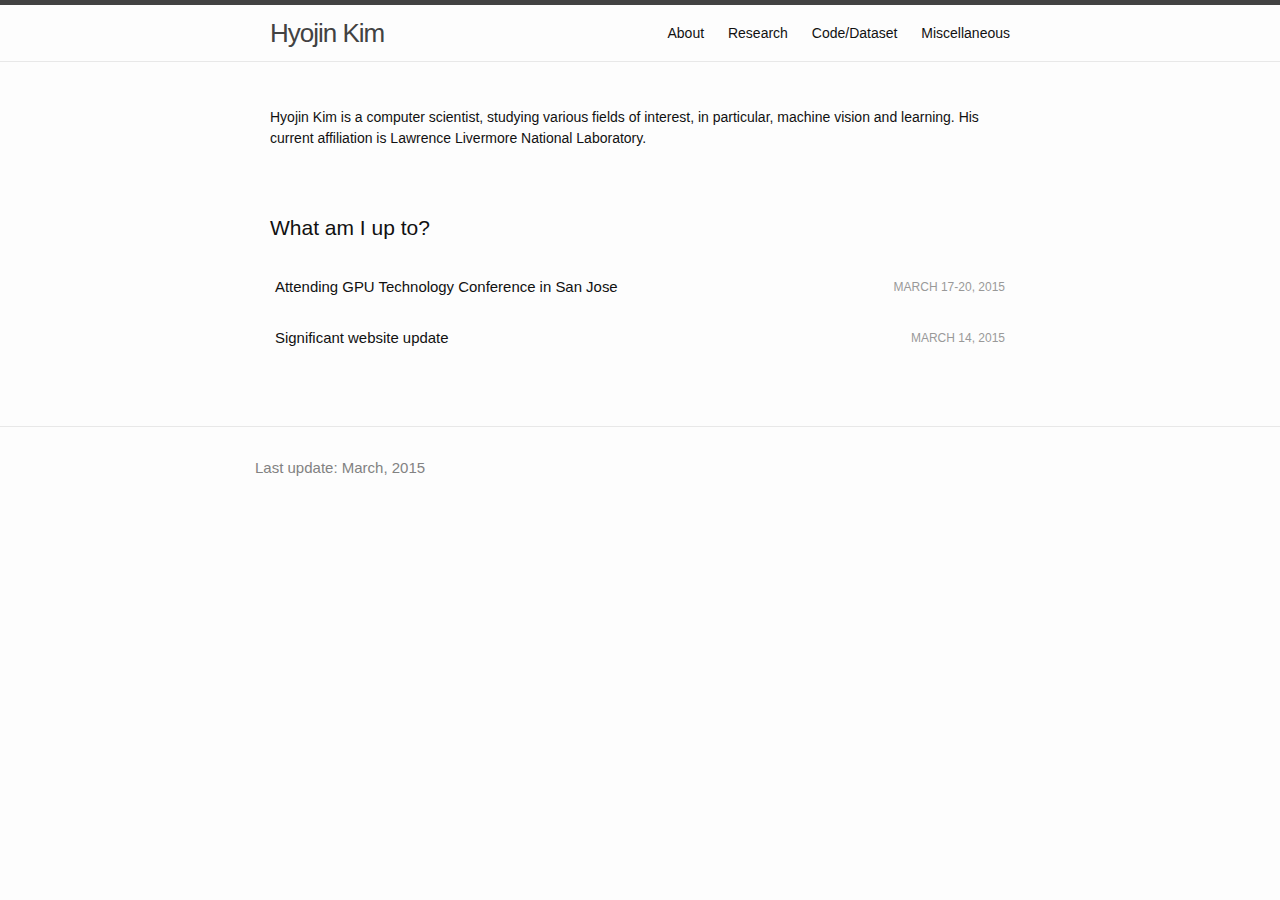
<file: index.htm>
<!DOCTYPE html>
<html><head>
<meta http-equiv="content-type" content="text/html; charset=UTF-8">
    <meta charset="utf-8">
    <meta name="viewport" content="width=device-width initial-scale=1">
    <meta http-equiv="X-UA-Compatible" content="IE=edge">

    <title>Hyojin Kim</title>
    <meta name="description" content="">

    <link rel="stylesheet" href="css/main.css">
    <script type="text/javascript" src="css/MathJax.js"></script>
<style type="text/css">.MathJax_Hover_Frame {border-radius: .25em; -webkit-border-radius: .25em; -moz-border-radius: .25em; -khtml-border-radius: .25em; box-shadow: 0px 0px 15px #83A; -webkit-box-shadow: 0px 0px 15px #83A; -moz-box-shadow: 0px 0px 15px #83A; -khtml-box-shadow: 0px 0px 15px #83A; border: 1px solid #A6D ! important; display: inline-block; position: absolute}
.MathJax_Hover_Arrow {position: absolute; width: 15px; height: 11px; cursor: pointer}
</style><style type="text/css">#MathJax_About {position: fixed; left: 50%; width: auto; text-align: center; border: 3px outset; padding: 1em 2em; background-color: #DDDDDD; color: black; cursor: default; font-family: message-box; font-size: 120%; font-style: normal; text-indent: 0; text-transform: none; line-height: normal; letter-spacing: normal; word-spacing: normal; word-wrap: normal; white-space: nowrap; float: none; z-index: 201; border-radius: 15px; -webkit-border-radius: 15px; -moz-border-radius: 15px; -khtml-border-radius: 15px; box-shadow: 0px 10px 20px #808080; -webkit-box-shadow: 0px 10px 20px #808080; -moz-box-shadow: 0px 10px 20px #808080; -khtml-box-shadow: 0px 10px 20px #808080; filter: progid:DXImageTransform.Microsoft.dropshadow(OffX=2, OffY=2, Color='gray', Positive='true')}
.MathJax_Menu {position: absolute; background-color: white; color: black; width: auto; padding: 5px 0px; border: 1px solid #CCCCCC; margin: 0; cursor: default; font: menu; text-align: left; text-indent: 0; text-transform: none; line-height: normal; letter-spacing: normal; word-spacing: normal; word-wrap: normal; white-space: nowrap; float: none; z-index: 201; border-radius: 5px; -webkit-border-radius: 5px; -moz-border-radius: 5px; -khtml-border-radius: 5px; box-shadow: 0px 10px 20px #808080; -webkit-box-shadow: 0px 10px 20px #808080; -moz-box-shadow: 0px 10px 20px #808080; -khtml-box-shadow: 0px 10px 20px #808080; filter: progid:DXImageTransform.Microsoft.dropshadow(OffX=2, OffY=2, Color='gray', Positive='true')}
.MathJax_MenuItem {padding: 1px 2em; background: transparent}
.MathJax_MenuArrow {position: absolute; right: .5em; color: #666666}
.MathJax_MenuActive .MathJax_MenuArrow {color: white}
.MathJax_MenuArrow.RTL {left: .5em; right: auto}
.MathJax_MenuCheck {position: absolute; left: .7em}
.MathJax_MenuCheck.RTL {right: .7em; left: auto}
.MathJax_MenuRadioCheck {position: absolute; left: .7em}
.MathJax_MenuRadioCheck.RTL {right: .7em; left: auto}
.MathJax_MenuLabel {padding: 1px 2em 3px 1.33em; font-style: italic}
.MathJax_MenuRule {border-top: 1px solid #DDDDDD; margin: 4px 3px}
.MathJax_MenuDisabled {color: GrayText}
.MathJax_MenuActive {background-color: #606872; color: white}
.MathJax_Menu_Close {position: absolute; width: 31px; height: 31px; top: -15px; left: -15px}
</style><style type="text/css">.MathJax_Preview .MJXc-math {color: inherit!important}
</style><style type="text/css">#MathJax_Zoom {position: absolute; background-color: #F0F0F0; overflow: auto; display: block; z-index: 301; padding: .5em; border: 1px solid black; margin: 0; font-weight: normal; font-style: normal; text-align: left; text-indent: 0; text-transform: none; line-height: normal; letter-spacing: normal; word-spacing: normal; word-wrap: normal; white-space: nowrap; float: none; box-shadow: 5px 5px 15px #AAAAAA; -webkit-box-shadow: 5px 5px 15px #AAAAAA; -moz-box-shadow: 5px 5px 15px #AAAAAA; -khtml-box-shadow: 5px 5px 15px #AAAAAA; filter: progid:DXImageTransform.Microsoft.dropshadow(OffX=2, OffY=2, Color='gray', Positive='true')}
#MathJax_ZoomOverlay {position: absolute; left: 0; top: 0; z-index: 300; display: inline-block; width: 100%; height: 100%; border: 0; padding: 0; margin: 0; background-color: white; opacity: 0; filter: alpha(opacity=0)}
#MathJax_ZoomFrame {position: relative; display: inline-block; height: 0; width: 0}
#MathJax_ZoomEventTrap {position: absolute; left: 0; top: 0; z-index: 302; display: inline-block; border: 0; padding: 0; margin: 0; background-color: white; opacity: 0; filter: alpha(opacity=0)}
</style><style type="text/css">.MathJax_Preview {color: #888}
#MathJax_Message {position: fixed; left: 1px; bottom: 2px; background-color: #E6E6E6; border: 1px solid #959595; margin: 0px; padding: 2px 8px; z-index: 102; color: black; font-size: 80%; width: auto; white-space: nowrap}
#MathJax_MSIE_Frame {position: absolute; top: 0; left: 0; width: 0px; z-index: 101; border: 0px; margin: 0px; padding: 0px}
.MathJax_Error {color: #CC0000; font-style: italic}
</style><style type="text/css">.MJXc-script {font-size: .8em}
.MJXc-right {-webkit-transform-origin: right; -moz-transform-origin: right; -ms-transform-origin: right; -o-transform-origin: right; transform-origin: right}
.MJXc-bold {font-weight: bold}
.MJXc-italic {font-style: italic}
.MJXc-scr {font-family: MathJax_Script,'Times New Roman',Times,STIXGeneral,serif}
.MJXc-frak {font-family: MathJax_Fraktur,'Times New Roman',Times,STIXGeneral,serif}
.MJXc-sf {font-family: MathJax_SansSerif,'Times New Roman',Times,STIXGeneral,serif}
.MJXc-cal {font-family: MathJax_Caligraphic,'Times New Roman',Times,STIXGeneral,serif}
.MJXc-mono {font-family: MathJax_Typewriter,'Times New Roman',Times,STIXGeneral,serif}
.MJXc-largeop {font-size: 150%}
.MJXc-largeop.MJXc-int {vertical-align: -.2em}
.MJXc-math {display: inline-block; line-height: 1.2; text-indent: 0; font-family: 'Times New Roman',Times,STIXGeneral,serif; white-space: nowrap; border-collapse: collapse}
.MJXc-display {display: block; text-align: center; margin: 1em 0}
.MJXc-math span {display: inline-block}
.MJXc-box {display: block!important; text-align: center}
.MJXc-box:after {content: " "}
.MJXc-rule {display: block!important; margin-top: .1em}
.MJXc-char {display: block!important}
.MJXc-mo {margin: 0 .15em}
.MJXc-mfrac {margin: 0 .125em; vertical-align: .25em}
.MJXc-denom {display: inline-table!important; width: 100%}
.MJXc-denom > * {display: table-row!important}
.MJXc-surd {vertical-align: top}
.MJXc-surd > * {display: block!important}
.MJXc-script-box > *  {display: table!important; height: 50%}
.MJXc-script-box > * > * {display: table-cell!important; vertical-align: top}
.MJXc-script-box > *:last-child > * {vertical-align: bottom}
.MJXc-script-box > * > * > * {display: block!important}
.MJXc-mphantom {visibility: hidden}
.MJXc-munderover {display: inline-table!important}
.MJXc-over {display: inline-block!important; text-align: center}
.MJXc-over > * {display: block!important}
.MJXc-munderover > * {display: table-row!important}
.MJXc-mtable {vertical-align: .25em; margin: 0 .125em}
.MJXc-mtable > * {display: inline-table!important; vertical-align: middle}
.MJXc-mtr {display: table-row!important}
.MJXc-mtd {display: table-cell!important; text-align: center; padding: .5em 0 0 .5em}
.MJXc-mtr > .MJXc-mtd:first-child {padding-left: 0}
.MJXc-mtr:first-child > .MJXc-mtd {padding-top: 0}
.MJXc-mlabeledtr {display: table-row!important}
.MJXc-mlabeledtr > .MJXc-mtd:first-child {padding-left: 0}
.MJXc-mlabeledtr:first-child > .MJXc-mtd {padding-top: 0}
.MJXc-merror {background-color: #FFFF88; color: #CC0000; border: 1px solid #CC0000; padding: 1px 3px; font-style: normal; font-size: 90%}
.MJXc-scale0 {-webkit-transform: scaleX(.0); -moz-transform: scaleX(.0); -ms-transform: scaleX(.0); -o-transform: scaleX(.0); transform: scaleX(.0)}
.MJXc-scale1 {-webkit-transform: scaleX(.1); -moz-transform: scaleX(.1); -ms-transform: scaleX(.1); -o-transform: scaleX(.1); transform: scaleX(.1)}
.MJXc-scale2 {-webkit-transform: scaleX(.2); -moz-transform: scaleX(.2); -ms-transform: scaleX(.2); -o-transform: scaleX(.2); transform: scaleX(.2)}
.MJXc-scale3 {-webkit-transform: scaleX(.3); -moz-transform: scaleX(.3); -ms-transform: scaleX(.3); -o-transform: scaleX(.3); transform: scaleX(.3)}
.MJXc-scale4 {-webkit-transform: scaleX(.4); -moz-transform: scaleX(.4); -ms-transform: scaleX(.4); -o-transform: scaleX(.4); transform: scaleX(.4)}
.MJXc-scale5 {-webkit-transform: scaleX(.5); -moz-transform: scaleX(.5); -ms-transform: scaleX(.5); -o-transform: scaleX(.5); transform: scaleX(.5)}
.MJXc-scale6 {-webkit-transform: scaleX(.6); -moz-transform: scaleX(.6); -ms-transform: scaleX(.6); -o-transform: scaleX(.6); transform: scaleX(.6)}
.MJXc-scale7 {-webkit-transform: scaleX(.7); -moz-transform: scaleX(.7); -ms-transform: scaleX(.7); -o-transform: scaleX(.7); transform: scaleX(.7)}
.MJXc-scale8 {-webkit-transform: scaleX(.8); -moz-transform: scaleX(.8); -ms-transform: scaleX(.8); -o-transform: scaleX(.8); transform: scaleX(.8)}
.MJXc-scale9 {-webkit-transform: scaleX(.9); -moz-transform: scaleX(.9); -ms-transform: scaleX(.9); -o-transform: scaleX(.9); transform: scaleX(.9)}
.MathJax_CHTML .noError {vertical-align: ; font-size: 90%; text-align: left; color: black; padding: 1px 3px; border: 1px solid}
</style></head>


  <body><div style="display: none;" id="MathJax_Message"></div>

    <header class="site-header">

  <div class="wrapper">

    <a class="site-title" href="index.htm">Hyojin Kim</a>

    <nav class="site-nav">
      <a href="#" class="menu-icon">
        <svg viewBox="0 0 18 15">
          <path fill="#424242" d="M18,1.484c0,0.82-0.665,1.484-1.484,1.484H1.484C0.665,2.969,0,2.304,0,1.484l0,0C0,0.665,0.665,0,1.484,0 h15.031C17.335,0,18,0.665,18,1.484L18,1.484z"></path>
          <path fill="#424242" d="M18,7.516C18,8.335,17.335,9,16.516,9H1.484C0.665,9,0,8.335,0,7.516l0,0c0-0.82,0.665-1.484,1.484-1.484 h15.031C17.335,6.031,18,6.696,18,7.516L18,7.516z"></path>
          <path fill="#424242" d="M18,13.516C18,14.335,17.335,15,16.516,15H1.484C0.665,15,0,14.335,0,13.516l0,0 c0-0.82,0.665-1.484,1.484-1.484h15.031C17.335,12.031,18,12.696,18,13.516L18,13.516z"></path>
        </svg>
      </a>

      <div class="trigger">
          
          <a class="page-link" href="about.htm">About</a>
          
          <a class="page-link" href="research.htm">Research</a>
          
          <a class="page-link" href="resource.htm">Code/Dataset</a>
        
          <a class="page-link" href="misc.htm">Miscellaneous</a>
        
      </div>
    </nav>

  </div>

</header>


      <div class="page-content">
          <div class="wrapper">
              <div class="home">

                  <h2></h2>
                  Hyojin Kim is a computer scientist, studying various fields of interest, in particular, machine vision and learning. His current affiliation is Lawrence Livermore National Laboratory.
                  
                  <br><br><br><br>
                  
                  <h2>What am I up to?</h2>
                  <ul class="listing">
                      <li>
                          <span>March 17-20, 2015</span>
                          <h5>Attending GPU Technology Conference in San Jose</h5>
                      </li>
                      
                      <li>
                          <span>March 14, 2015</span>
                          <h5>Significant website update</h5>
                      </li>
                      
                  </ul>
              </div>
              
          </div>
      </div>

      <footer class="site-footer">
          
          <div class="wrapper">
              
              <div class="footer-col-wrapper">
                  <p> Last update: March, 2015 <p>
              </div>
          </div>
          
      </footer>
      
</body></html>
</file>
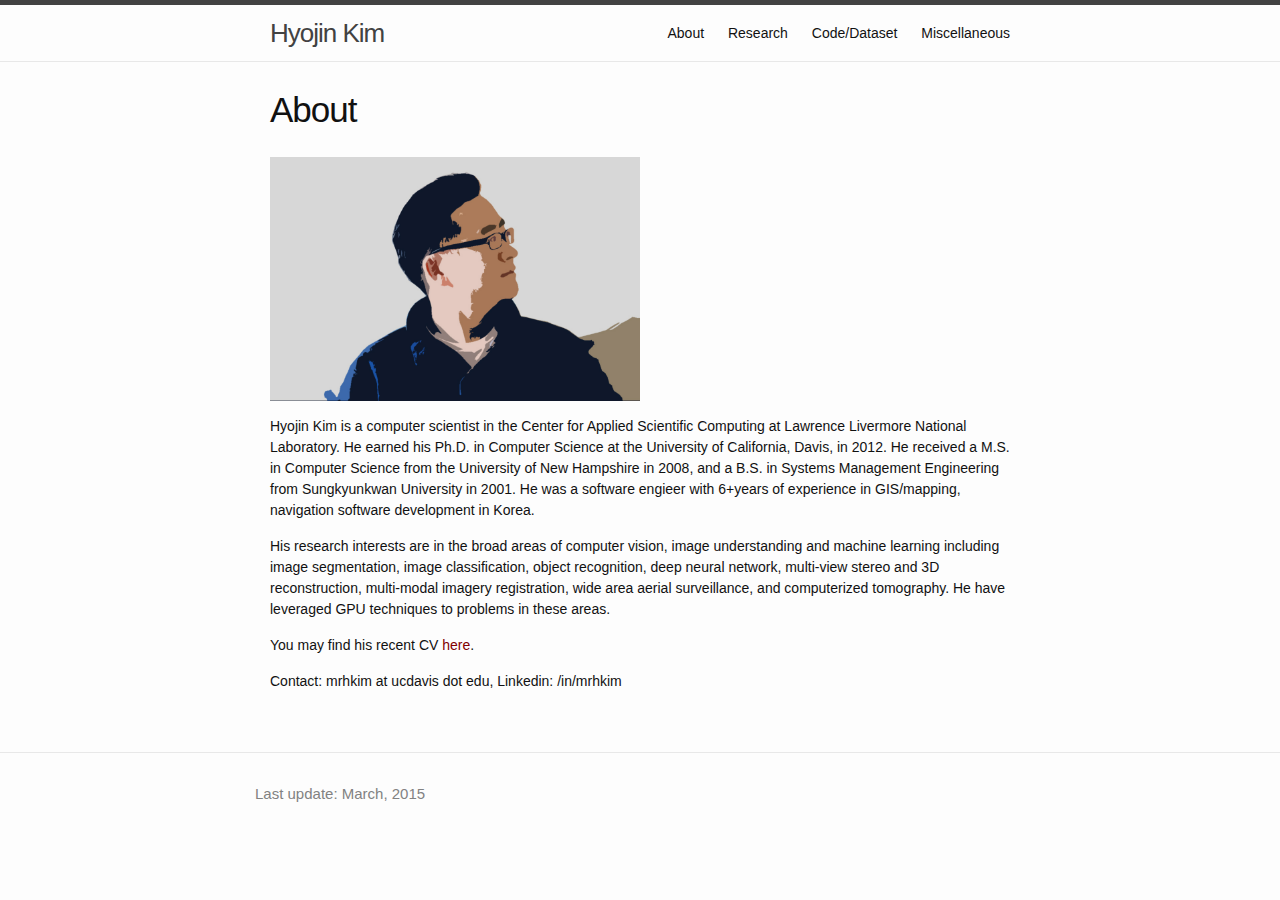
<file: about.htm>
<!DOCTYPE html>
<html><head>
<meta http-equiv="content-type" content="text/html; charset=UTF-8">
    <meta charset="utf-8">
    <meta name="viewport" content="width=device-width initial-scale=1">
    <meta http-equiv="X-UA-Compatible" content="IE=edge">

    <title>About</title>
    <meta name="description" content="">

    <link rel="stylesheet" href="css/main.css">
    <script type="text/javascript" src="css/MathJax.js"></script>
<style type="text/css">.MathJax_Hover_Frame {border-radius: .25em; -webkit-border-radius: .25em; -moz-border-radius: .25em; -khtml-border-radius: .25em; box-shadow: 0px 0px 15px #83A; -webkit-box-shadow: 0px 0px 15px #83A; -moz-box-shadow: 0px 0px 15px #83A; -khtml-box-shadow: 0px 0px 15px #83A; border: 1px solid #A6D ! important; display: inline-block; position: absolute}
.MathJax_Hover_Arrow {position: absolute; width: 15px; height: 11px; cursor: pointer}
</style><style type="text/css">#MathJax_About {position: fixed; left: 50%; width: auto; text-align: center; border: 3px outset; padding: 1em 2em; background-color: #DDDDDD; color: black; cursor: default; font-family: message-box; font-size: 120%; font-style: normal; text-indent: 0; text-transform: none; line-height: normal; letter-spacing: normal; word-spacing: normal; word-wrap: normal; white-space: nowrap; float: none; z-index: 201; border-radius: 15px; -webkit-border-radius: 15px; -moz-border-radius: 15px; -khtml-border-radius: 15px; box-shadow: 0px 10px 20px #808080; -webkit-box-shadow: 0px 10px 20px #808080; -moz-box-shadow: 0px 10px 20px #808080; -khtml-box-shadow: 0px 10px 20px #808080; filter: progid:DXImageTransform.Microsoft.dropshadow(OffX=2, OffY=2, Color='gray', Positive='true')}
.MathJax_Menu {position: absolute; background-color: white; color: black; width: auto; padding: 5px 0px; border: 1px solid #CCCCCC; margin: 0; cursor: default; font: menu; text-align: left; text-indent: 0; text-transform: none; line-height: normal; letter-spacing: normal; word-spacing: normal; word-wrap: normal; white-space: nowrap; float: none; z-index: 201; border-radius: 5px; -webkit-border-radius: 5px; -moz-border-radius: 5px; -khtml-border-radius: 5px; box-shadow: 0px 10px 20px #808080; -webkit-box-shadow: 0px 10px 20px #808080; -moz-box-shadow: 0px 10px 20px #808080; -khtml-box-shadow: 0px 10px 20px #808080; filter: progid:DXImageTransform.Microsoft.dropshadow(OffX=2, OffY=2, Color='gray', Positive='true')}
.MathJax_MenuItem {padding: 1px 2em; background: transparent}
.MathJax_MenuArrow {position: absolute; right: .5em; color: #666666}
.MathJax_MenuActive .MathJax_MenuArrow {color: white}
.MathJax_MenuArrow.RTL {left: .5em; right: auto}
.MathJax_MenuCheck {position: absolute; left: .7em}
.MathJax_MenuCheck.RTL {right: .7em; left: auto}
.MathJax_MenuRadioCheck {position: absolute; left: .7em}
.MathJax_MenuRadioCheck.RTL {right: .7em; left: auto}
.MathJax_MenuLabel {padding: 1px 2em 3px 1.33em; font-style: italic}
.MathJax_MenuRule {border-top: 1px solid #DDDDDD; margin: 4px 3px}
.MathJax_MenuDisabled {color: GrayText}
.MathJax_MenuActive {background-color: #606872; color: white}
.MathJax_Menu_Close {position: absolute; width: 31px; height: 31px; top: -15px; left: -15px}
</style><style type="text/css">.MathJax_Preview .MJXc-math {color: inherit!important}
</style><style type="text/css">#MathJax_Zoom {position: absolute; background-color: #F0F0F0; overflow: auto; display: block; z-index: 301; padding: .5em; border: 1px solid black; margin: 0; font-weight: normal; font-style: normal; text-align: left; text-indent: 0; text-transform: none; line-height: normal; letter-spacing: normal; word-spacing: normal; word-wrap: normal; white-space: nowrap; float: none; box-shadow: 5px 5px 15px #AAAAAA; -webkit-box-shadow: 5px 5px 15px #AAAAAA; -moz-box-shadow: 5px 5px 15px #AAAAAA; -khtml-box-shadow: 5px 5px 15px #AAAAAA; filter: progid:DXImageTransform.Microsoft.dropshadow(OffX=2, OffY=2, Color='gray', Positive='true')}
#MathJax_ZoomOverlay {position: absolute; left: 0; top: 0; z-index: 300; display: inline-block; width: 100%; height: 100%; border: 0; padding: 0; margin: 0; background-color: white; opacity: 0; filter: alpha(opacity=0)}
#MathJax_ZoomFrame {position: relative; display: inline-block; height: 0; width: 0}
#MathJax_ZoomEventTrap {position: absolute; left: 0; top: 0; z-index: 302; display: inline-block; border: 0; padding: 0; margin: 0; background-color: white; opacity: 0; filter: alpha(opacity=0)}
</style><style type="text/css">.MathJax_Preview {color: #888}
#MathJax_Message {position: fixed; left: 1px; bottom: 2px; background-color: #E6E6E6; border: 1px solid #959595; margin: 0px; padding: 2px 8px; z-index: 102; color: black; font-size: 80%; width: auto; white-space: nowrap}
#MathJax_MSIE_Frame {position: absolute; top: 0; left: 0; width: 0px; z-index: 101; border: 0px; margin: 0px; padding: 0px}
.MathJax_Error {color: #CC0000; font-style: italic}
</style><style type="text/css">.MJXc-script {font-size: .8em}
.MJXc-right {-webkit-transform-origin: right; -moz-transform-origin: right; -ms-transform-origin: right; -o-transform-origin: right; transform-origin: right}
.MJXc-bold {font-weight: bold}
.MJXc-italic {font-style: italic}
.MJXc-scr {font-family: MathJax_Script,'Times New Roman',Times,STIXGeneral,serif}
.MJXc-frak {font-family: MathJax_Fraktur,'Times New Roman',Times,STIXGeneral,serif}
.MJXc-sf {font-family: MathJax_SansSerif,'Times New Roman',Times,STIXGeneral,serif}
.MJXc-cal {font-family: MathJax_Caligraphic,'Times New Roman',Times,STIXGeneral,serif}
.MJXc-mono {font-family: MathJax_Typewriter,'Times New Roman',Times,STIXGeneral,serif}
.MJXc-largeop {font-size: 150%}
.MJXc-largeop.MJXc-int {vertical-align: -.2em}
.MJXc-math {display: inline-block; line-height: 1.2; text-indent: 0; font-family: 'Times New Roman',Times,STIXGeneral,serif; white-space: nowrap; border-collapse: collapse}
.MJXc-display {display: block; text-align: center; margin: 1em 0}
.MJXc-math span {display: inline-block}
.MJXc-box {display: block!important; text-align: center}
.MJXc-box:after {content: " "}
.MJXc-rule {display: block!important; margin-top: .1em}
.MJXc-char {display: block!important}
.MJXc-mo {margin: 0 .15em}
.MJXc-mfrac {margin: 0 .125em; vertical-align: .25em}
.MJXc-denom {display: inline-table!important; width: 100%}
.MJXc-denom > * {display: table-row!important}
.MJXc-surd {vertical-align: top}
.MJXc-surd > * {display: block!important}
.MJXc-script-box > *  {display: table!important; height: 50%}
.MJXc-script-box > * > * {display: table-cell!important; vertical-align: top}
.MJXc-script-box > *:last-child > * {vertical-align: bottom}
.MJXc-script-box > * > * > * {display: block!important}
.MJXc-mphantom {visibility: hidden}
.MJXc-munderover {display: inline-table!important}
.MJXc-over {display: inline-block!important; text-align: center}
.MJXc-over > * {display: block!important}
.MJXc-munderover > * {display: table-row!important}
.MJXc-mtable {vertical-align: .25em; margin: 0 .125em}
.MJXc-mtable > * {display: inline-table!important; vertical-align: middle}
.MJXc-mtr {display: table-row!important}
.MJXc-mtd {display: table-cell!important; text-align: center; padding: .5em 0 0 .5em}
.MJXc-mtr > .MJXc-mtd:first-child {padding-left: 0}
.MJXc-mtr:first-child > .MJXc-mtd {padding-top: 0}
.MJXc-mlabeledtr {display: table-row!important}
.MJXc-mlabeledtr > .MJXc-mtd:first-child {padding-left: 0}
.MJXc-mlabeledtr:first-child > .MJXc-mtd {padding-top: 0}
.MJXc-merror {background-color: #FFFF88; color: #CC0000; border: 1px solid #CC0000; padding: 1px 3px; font-style: normal; font-size: 90%}
.MJXc-scale0 {-webkit-transform: scaleX(.0); -moz-transform: scaleX(.0); -ms-transform: scaleX(.0); -o-transform: scaleX(.0); transform: scaleX(.0)}
.MJXc-scale1 {-webkit-transform: scaleX(.1); -moz-transform: scaleX(.1); -ms-transform: scaleX(.1); -o-transform: scaleX(.1); transform: scaleX(.1)}
.MJXc-scale2 {-webkit-transform: scaleX(.2); -moz-transform: scaleX(.2); -ms-transform: scaleX(.2); -o-transform: scaleX(.2); transform: scaleX(.2)}
.MJXc-scale3 {-webkit-transform: scaleX(.3); -moz-transform: scaleX(.3); -ms-transform: scaleX(.3); -o-transform: scaleX(.3); transform: scaleX(.3)}
.MJXc-scale4 {-webkit-transform: scaleX(.4); -moz-transform: scaleX(.4); -ms-transform: scaleX(.4); -o-transform: scaleX(.4); transform: scaleX(.4)}
.MJXc-scale5 {-webkit-transform: scaleX(.5); -moz-transform: scaleX(.5); -ms-transform: scaleX(.5); -o-transform: scaleX(.5); transform: scaleX(.5)}
.MJXc-scale6 {-webkit-transform: scaleX(.6); -moz-transform: scaleX(.6); -ms-transform: scaleX(.6); -o-transform: scaleX(.6); transform: scaleX(.6)}
.MJXc-scale7 {-webkit-transform: scaleX(.7); -moz-transform: scaleX(.7); -ms-transform: scaleX(.7); -o-transform: scaleX(.7); transform: scaleX(.7)}
.MJXc-scale8 {-webkit-transform: scaleX(.8); -moz-transform: scaleX(.8); -ms-transform: scaleX(.8); -o-transform: scaleX(.8); transform: scaleX(.8)}
.MJXc-scale9 {-webkit-transform: scaleX(.9); -moz-transform: scaleX(.9); -ms-transform: scaleX(.9); -o-transform: scaleX(.9); transform: scaleX(.9)}
.MathJax_CHTML .noError {vertical-align: ; font-size: 90%; text-align: left; color: black; padding: 1px 3px; border: 1px solid}
</style></head>


  <body><div style="display: none;" id="MathJax_Message"></div>

    <header class="site-header">

  <div class="wrapper">

    <a class="site-title" href="index.htm">Hyojin Kim</a>

    <nav class="site-nav">
      <a href="#" class="menu-icon">
        <svg viewBox="0 0 18 15">
          <path fill="#424242" d="M18,1.484c0,0.82-0.665,1.484-1.484,1.484H1.484C0.665,2.969,0,2.304,0,1.484l0,0C0,0.665,0.665,0,1.484,0 h15.031C17.335,0,18,0.665,18,1.484L18,1.484z"></path>
          <path fill="#424242" d="M18,7.516C18,8.335,17.335,9,16.516,9H1.484C0.665,9,0,8.335,0,7.516l0,0c0-0.82,0.665-1.484,1.484-1.484 h15.031C17.335,6.031,18,6.696,18,7.516L18,7.516z"></path>
          <path fill="#424242" d="M18,13.516C18,14.335,17.335,15,16.516,15H1.484C0.665,15,0,14.335,0,13.516l0,0 c0-0.82,0.665-1.484,1.484-1.484h15.031C17.335,12.031,18,12.696,18,13.516L18,13.516z"></path>
        </svg>
      </a>

      <div class="trigger">
          
          <a class="page-link" href="about.htm">About</a>
          
          <a class="page-link" href="research.htm">Research</a>
          
          <a class="page-link" href="resource.htm">Code/Dataset</a>
        
          <a class="page-link" href="misc.htm">Miscellaneous</a>
          
      </div>
    </nav>

  </div>

</header>


      <div class="page-content">
          <div class="wrapper">
              <div class="post">
                  
                  <header class="post-header">
                      <h1 class="post-title">About</h1>
                  </header>
                  
                  <article class="post-content">
                      <p><img src="img/hkim03.jpg" alt="Hyojin Kim" width="50%" height="50%"/></p>
                          
                      <p>Hyojin Kim is a computer scientist in the Center for Applied Scientific Computing at Lawrence Livermore National Laboratory. He earned his Ph.D. in Computer Science at the University of California, Davis, in 2012. He received a M.S. in Computer Science from the University of New Hampshire in 2008, and a B.S. in Systems Management Engineering from Sungkyunkwan University in 2001. He was a software engieer with 6+years of experience in GIS/mapping, navigation software development in Korea.</p>
                      
                      <p>His research interests are in the broad areas of computer vision, image understanding and machine learning including image segmentation, image classification, object recognition, deep neural network, multi-view stereo and 3D reconstruction, multi-modal imagery registration, wide area aerial surveillance, and computerized tomography. He have leveraged GPU techniques to problems in these areas.</p>
                      
                      <p>You may find his recent CV <a href="paper/HyojinKim_CV_2015.pdf">here</a>.</p>
                          
                          <p> Contact: mrhkim at ucdavis dot edu, Linkedin: /in/mrhkim </p>
                      
                      <script src="css/javascript.html"></script>
                  </article>
                  
              </div>
              
          </div>
      </div>
      
      <footer class="site-footer">
          
          <div class="wrapper">
              <div class="footer-col-wrapper">
                  <p> Last update: March, 2015 <p>
              </div>
          </div>
          
      </footer>


</body></html>
</file>
<file: css/main.css>
/**
 * Reset some basic elements
 */
body, h1, h2, h3, h4, h5, h6,
p, blockquote, pre, hr,
dl, dd, ol, ul, figure {
  margin: 0;
  padding: 0; }

/**
 * Basic styling
 */
body {
  font-family: Helvetica, Arial, sans-serif;
  font-size: 14px;
  line-height: 1.5;
  font-weight: 300;
  color: #111;
  background-color: #fdfdfd;
  -webkit-text-size-adjust: 100%; }

/**
 * Set `margin-bottom` to maintain vertical rhythm
 */
h1, h2, h3, h4, h5, h6,
p, blockquote, pre,
ul, ol, dl, figure,
.highlight {
  margin-bottom: 15px; }

/**
 * Images
 */
img {
  max-width: 100%;
  vertical-align: middle; }

/**
 * Figures
 */
figure > img {
  display: block; }

figcaption {
  font-size: 12.25px; }

/**
 * Lists
 */
ul, ol {
  margin-left: 30px; }

li > ul,
li > ol {
  margin-bottom: 0; }

/**
 * Headings
 */
h1, h2, h3, h4, h5, h6 {
  font-weight: 300; }

/**
 * Links
 */
a {
  color: #820000;
  text-decoration: none; }
  a:visited {
    color: #350000; }
  a:hover {
    color: #111;
    text-decoration: underline; }

/**
 * Blockquotes
 */
blockquote {
  color: #828282;
  border-left: 4px solid #e8e8e8;
  padding-left: 15px;
  font-size: 18px;
  letter-spacing: -1px;
  font-style: italic; }
  blockquote > :last-child {
    margin-bottom: 0; }

/**
 * Code formatting
 */
pre,
code {
  font-size: 15px;
  border: 1px solid #e8e8e8;
  border-radius: 3px;
  background-color: #eef; }

code {
  padding: 1px 5px; }

pre {
  padding: 8px 12px;
  overflow-x: scroll; }
  pre > code {
    border: 0;
    padding-right: 0;
    padding-left: 0; }

/**
 * Wrapper
 */
.wrapper {
  max-width: -webkit-calc(800px - (30px * 2));
  max-width: calc(800px - (30px * 2));
  margin-right: auto;
  margin-left: auto;
  padding-right: 30px;
  padding-left: 30px; }
  @media screen and (max-width: 800px) {
    .wrapper {
      max-width: -webkit-calc(800px - (30px));
      max-width: calc(800px - (30px));
      padding-right: 15px;
      padding-left: 15px; } }

/**
 * Clearfix
 */
.wrapper:after, .footer-col-wrapper:after {
  content: "";
  display: table;
  clear: both; }

/**
 * Icons
 */
.icon > svg {
  display: inline-block;
  width: 16px;
  height: 16px;
  vertical-align: middle; }
  .icon > svg path {
    fill: #828282; }

/**
 * Post listings (modified from Zach Holman's website)
 */
.listing {
  margin: 25px 0;
  padding: 0; }

.listing li {
  list-style-type: none;
  margin-bottom: 0;
  padding: 7px 5px;
  font-size: 18px; }

a {
  text-decoration: none; }

.listing span {
  padding-top: 2px;
  float: right;
  text-transform: uppercase;
  font-size: 12px;
  color: #999; }

/**
 * Site header
 */
.site-header {
  border-top: 5px solid #424242;
  border-bottom: 1px solid #e8e8e8;
  min-height: 56px;
  position: relative; }

.site-title {
  font-size: 26px;
  line-height: 56px;
  letter-spacing: -1px;
  margin-bottom: 0;
  float: left; }
  .site-title, .site-title:visited {
    color: #424242; }

.site-nav {
  float: right;
  line-height: 56px; }
  .site-nav .menu-icon {
    display: none; }
  .site-nav .page-link {
    color: #111;
    line-height: 1.5; }
    .site-nav .page-link:not(:first-child) {
      margin-left: 20px; }
  @media screen and (max-width: 600px) {
    .site-nav {
      position: absolute;
      top: 9px;
      right: 30px;
      background-color: #fdfdfd;
      border: 1px solid #e8e8e8;
      border-radius: 5px;
      text-align: right; }
      .site-nav .menu-icon {
        display: block;
        float: right;
        width: 36px;
        height: 26px;
        line-height: 0;
        padding-top: 10px;
        text-align: center; }
        .site-nav .menu-icon > svg {
          width: 18px;
          height: 15px; }
          .site-nav .menu-icon > svg path {
            fill: #424242; }
      .site-nav .trigger {
        clear: both;
        display: none; }
      .site-nav:hover .trigger {
        display: block;
        padding-bottom: 5px; }
      .site-nav .page-link {
        display: block;
        padding: 5px 10px; } }

/**
 * Site footer
 */
.site-footer {
  border-top: 1px solid #e8e8e8;
  padding: 30px 0; }

.footer-heading {
  font-size: 18px;
  margin-bottom: 15px; }

.contact-list,
.social-media-list {
  list-style: none;
  margin-left: 0; }

.footer-col-wrapper {
  font-size: 15px;
  color: #828282;
  margin-left: -15px; }

.footer-col {
  float: left;
  margin-bottom: 15px;
  padding-left: 15px; }

.footer-col-icon {
  width: -webkit-calc(15% - (30px / 2));
  width: calc(15% - (30px / 2)); }

.footer-col-left {
  width: -webkit-calc(60% - (30px / 2));
  width: calc(60% - (30px / 2)); }

.footer-col-right {
  width: -webkit-calc(40% - (30px / 2));
  width: calc(40% - (30px / 2)); }

@media screen and (max-width: 800px) {
  .footer-col-1,
  .footer-col-2 {
    width: -webkit-calc(50% - (30px / 2));
    width: calc(50% - (30px / 2)); }

  .footer-col-3 {
    width: -webkit-calc(100% - (30px / 2));
    width: calc(100% - (30px / 2)); } }
@media screen and (max-width: 600px) {
  .footer-col {
    float: none;
    width: -webkit-calc(100% - (30px / 2));
    width: calc(100% - (30px / 2)); } }
/**
 * Page content
 */
.page-content {
  padding: 30px 0; }

.page-heading {
  font-size: 20px; }

.post-list {
  margin-left: 0;
  list-style: none; }
  .post-list > li {
    margin-bottom: 30px; }

.post-meta {
  font-size: 12.25px;
  color: #828282; }

.post-link {
  display: block;
  font-size: 15px; }

/**
 * Posts
 */
.post-header {
  margin-bottom: 30px; }

.post-title {
  font-size: 35px;
  letter-spacing: -1px;
  line-height: 1; }
  @media screen and (max-width: 800px) {
    .post-title {
      font-size: 30px; } }

.post-content {
  margin-bottom: 30px; }
  .post-content h2 {
    font-size: 30px; }
    @media screen and (max-width: 800px) {
      .post-content h2 {
        font-size: 26px; } }
  .post-content h3 {
    font-size: 26px; }
    @media screen and (max-width: 800px) {
      .post-content h3 {
        font-size: 22px; } }
  .post-content h4 {
    font-size: 20px; }
    @media screen and (max-width: 800px) {
      .post-content h4 {
        font-size: 18px; } }

/**
 * Syntax highlighting styles
 */
.highlight {
  background: #fff; }
  .highlight .c {
    color: #998;
    font-style: italic; }
  .highlight .err {
    color: #a61717;
    background-color: #e3d2d2; }
  .highlight .k {
    font-weight: bold; }
  .highlight .o {
    font-weight: bold; }
  .highlight .cm {
    color: #998;
    font-style: italic; }
  .highlight .cp {
    color: #999;
    font-weight: bold; }
  .highlight .c1 {
    color: #998;
    font-style: italic; }
  .highlight .cs {
    color: #999;
    font-weight: bold;
    font-style: italic; }
  .highlight .gd {
    color: #000;
    background-color: #fdd; }
  .highlight .gd .x {
    color: #000;
    background-color: #faa; }
  .highlight .ge {
    font-style: italic; }
  .highlight .gr {
    color: #a00; }
  .highlight .gh {
    color: #999; }
  .highlight .gi {
    color: #000;
    background-color: #dfd; }
  .highlight .gi .x {
    color: #000;
    background-color: #afa; }
  .highlight .go {
    color: #888; }
  .highlight .gp {
    color: #555; }
  .highlight .gs {
    font-weight: bold; }
  .highlight .gu {
    color: #aaa; }
  .highlight .gt {
    color: #a00; }
  .highlight .kc {
    font-weight: bold; }
  .highlight .kd {
    font-weight: bold; }
  .highlight .kp {
    font-weight: bold; }
  .highlight .kr {
    font-weight: bold; }
  .highlight .kt {
    color: #458;
    font-weight: bold; }
  .highlight .m {
    color: #099; }
  .highlight .s {
    color: #d14; }
  .highlight .na {
    color: #008080; }
  .highlight .nb {
    color: #0086B3; }
  .highlight .nc {
    color: #458;
    font-weight: bold; }
  .highlight .no {
    color: #008080; }
  .highlight .ni {
    color: #800080; }
  .highlight .ne {
    color: #900;
    font-weight: bold; }
  .highlight .nf {
    color: #900;
    font-weight: bold; }
  .highlight .nn {
    color: #555; }
  .highlight .nt {
    color: #000080; }
  .highlight .nv {
    color: #008080; }
  .highlight .ow {
    font-weight: bold; }
  .highlight .w {
    color: #bbb; }
  .highlight .mf {
    color: #099; }
  .highlight .mh {
    color: #099; }
  .highlight .mi {
    color: #099; }
  .highlight .mo {
    color: #099; }
  .highlight .sb {
    color: #d14; }
  .highlight .sc {
    color: #d14; }
  .highlight .sd {
    color: #d14; }
  .highlight .s2 {
    color: #d14; }
  .highlight .se {
    color: #d14; }
  .highlight .sh {
    color: #d14; }
  .highlight .si {
    color: #d14; }
  .highlight .sx {
    color: #d14; }
  .highlight .sr {
    color: #009926; }
  .highlight .s1 {
    color: #d14; }
  .highlight .ss {
    color: #990073; }
  .highlight .bp {
    color: #999; }
  .highlight .vc {
    color: #008080; }
  .highlight .vg {
    color: #008080; }
  .highlight .vi {
    color: #008080; }
  .highlight .il {
    color: #099; }
</file>
